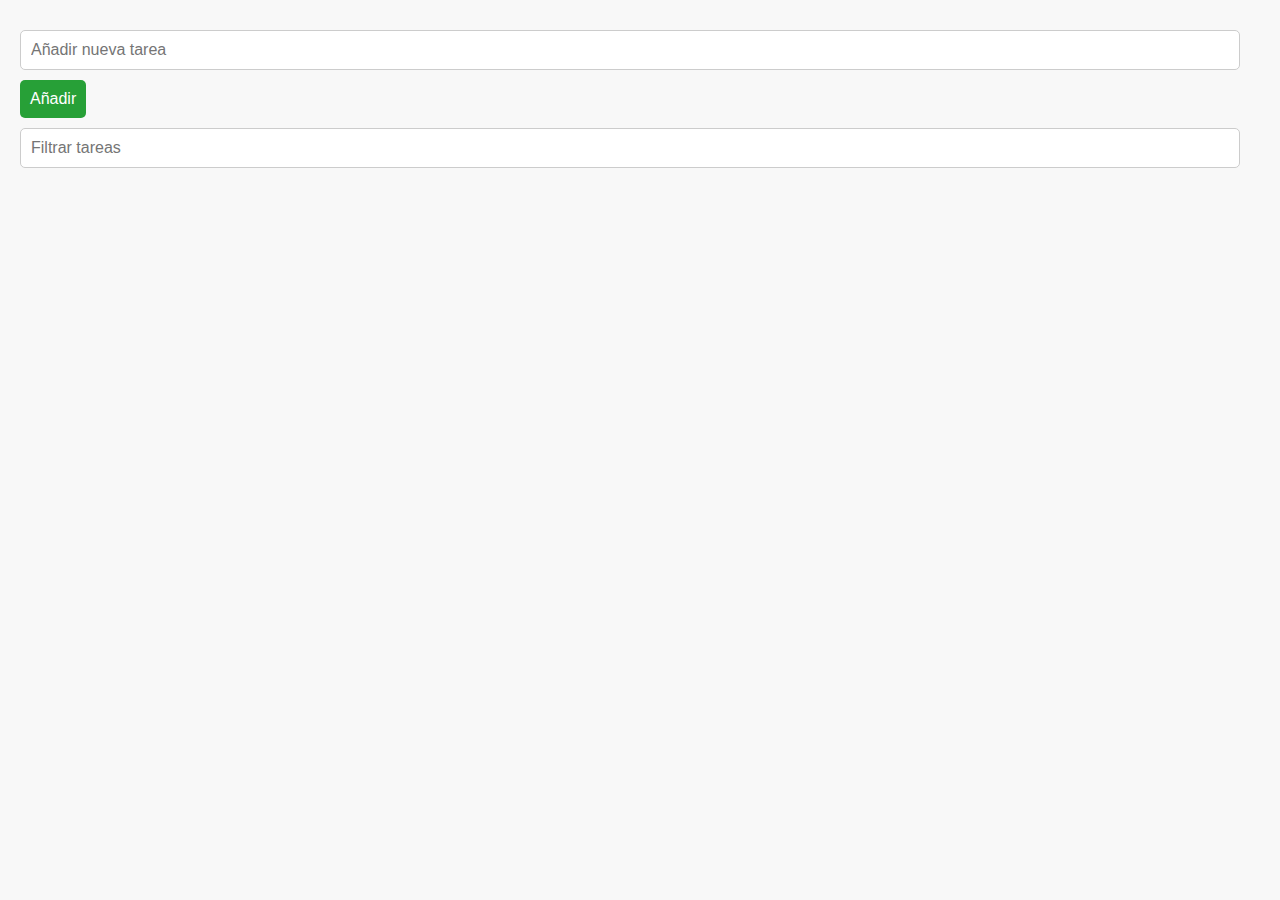
<file: index.html>
<!DOCTYPE html>
<html lang="ca">
<head>
  <meta charset="UTF-8">
  <meta name="viewport" content="width=device-width, initial-scale=1.0">
  <link rel="stylesheet" href="style.css">
  <script defer src="script.js"></script>
  <title>Todo-List</title>
</head>
<body>
  <input type="text" id="nuevaTareaInput" placeholder="Añadir nueva tarea">
  <button id="añadirBtn">Añadir</button>

  <input type="text" id="filtrarInput" placeholder="Filtrar tareas">

  <ul id="listaTareas">

  </ul>

  <template id="template">
    <div class="task">
      <input type="checkbox" class="finalizar">
      <span class="task-text"></span>
      <button class="delete hidden">Borrar</button>
    </div>
  </template>
</body>
</html>
</file>
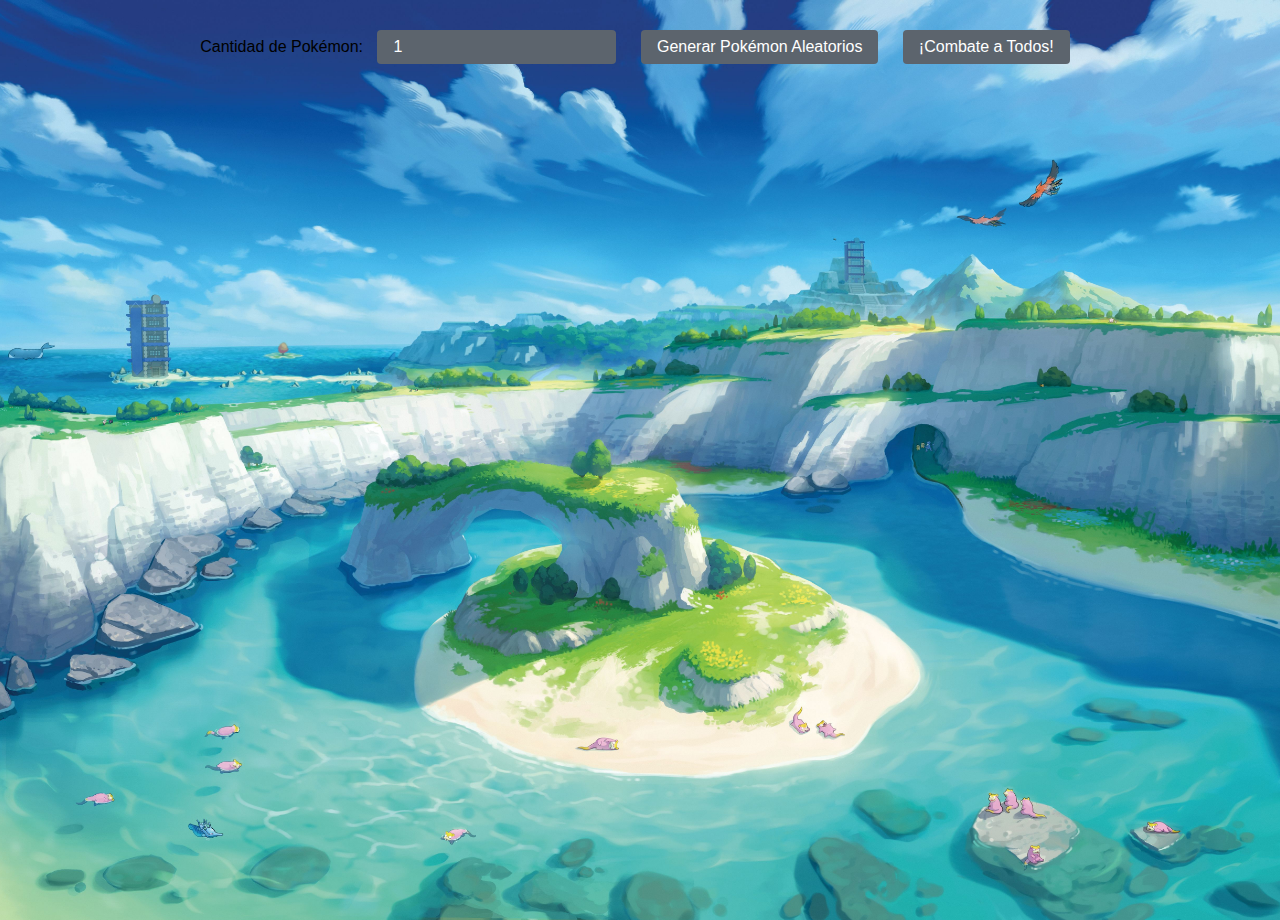
<file: POKEMON/index.html>
<!DOCTYPE html>
<html lang="es">

<head>
  <meta charset="UTF-8">
  <title>Juego de Cartas Pokémon</title>
  <link rel="stylesheet" href="styles.css">
</head>

<body>
  <div class="container">
    <label for="pokemonNumber">Cantidad de Pokémon:</label>
    <input type="number" id="pokemonNumber" min="1" value="1">
    <button onclick="generateRandomPokemon()">Generar Pokémon Aleatorios</button>
    <button onclick="battleAll()">¡Combate a Todos!</button>
    <div class="card-container" id="cardContainer"></div>
    <div id="result"></div>


  </div>

  <script src="script.js"></script>
</body>

</html>
</file>
<file: style.css>
body {
  background-color: #f8f8f8;
  font-family: 'Helvetica Neue', Arial, sans-serif;
  color: #333;
  margin: 0;
  padding: 20px;
}

#nuevaTareaInput,
#filtrarInput {
  width: calc(100% - 20px);
  padding: 10px;
  margin: 10px 0;
  font-size: 16px;
  border: 1px solid #ccc;
  border-radius: 5px;
  box-sizing: border-box;
}

#añadirBtn {
  padding: 10px;
  font-size: 16px;
  background-color: #27a037;
  color: #fff;
  border: none;
  border-radius: 5px;
  cursor: pointer;
}

#añadirBtn:hover {
  background-color: #3f9a1b;
}

#listaTareas {
  list-style-type: none;
  padding: 0;
}

.task {
  background-color: #fff;
  padding: 10px;
  margin: 10px 0;
  border-radius: 5px;
  display: flex;
  align-items: center;
  box-shadow: 0 2px 4px rgba(0, 0, 0, 0.1);
}

.task-text {
  margin-left: 10px;
  flex-grow: 1;
}

.delete {
  background-color: #e53935;
  color: #fff;
  border: none;
  border-radius: 5px;
  cursor: pointer;
  margin-left: 10px;
}

.delete:hover {
  background-color: #c62828;
}

.hidden {
  display: none;
}

.finalizar:checked + .task-text {
  text-decoration: line-through;
  color: #ccc;
}
</file>
<file: POKEMON/styles.css>
/* Estilos mejorados */
body {
    font-family: 'Arial', sans-serif;
    background-color: #f5f5f5;
    margin: 0;
    padding: 0;

    
    background-image: url('fondo.jpeg');
    background-size: cover;
    background-position: center;
    background-repeat: no-repeat;
    height: 100vh;
}

.container {
    max-width: 900px;
    margin: 20px auto;
    text-align: center;
}

input[type="number"],
button {
    padding: 8px 16px;
    border: none;
    border-radius: 4px;
    margin: 10px;
    font-size: 16px;
    cursor: pointer;
    transition: background-color 0.3s ease;
    color: #fff;
    background-color: #5c646d;
}

input[type="number"]:focus,
button:focus {
    outline: none;
}

input[type="number"]:hover,
button:hover {
    background-color: #0056b3;
}

.card-container {
    display: flex;
    flex-wrap: wrap;
    justify-content: center;
}

.card {
    border: 2px solid #ddd;
    border-radius: 8px;
    padding: 20px;
    margin: 10px;
    display: inline-block;
    width: 200px;
    background-color: #fff;
    box-shadow: 0 4px 8px rgba(0, 0, 0, 0.1);
    transition: transform 0.3s ease, border-color 0.3s ease;
    flex: 0 0 calc(20% - 20px);
    box-sizing: border-box;
}

.card:hover {
    transform: translateY(-5px);
}

.card img {
    max-width: 100px;
    margin-bottom: 10px;
    display: block;
    margin-left: auto;
    margin-right: auto;
}

.card h3 {
    font-size: 18px;
    margin-bottom: 10px;
}

.card p {
    font-size: 14px;
    margin: 5px 0;
}

.card.selected {
    border-color: #ffffff;
}

.card.winner {
    border-color: #28a745;
    background-color: #d4edda;
}

.card.loser {
    border-color: #dc3545;
    background-color: #f8d7da;
}

#result {
    font-size: 18px;
    font-weight: bold;
    margin-top: 20px;
    color: #000000;
}
</file>
